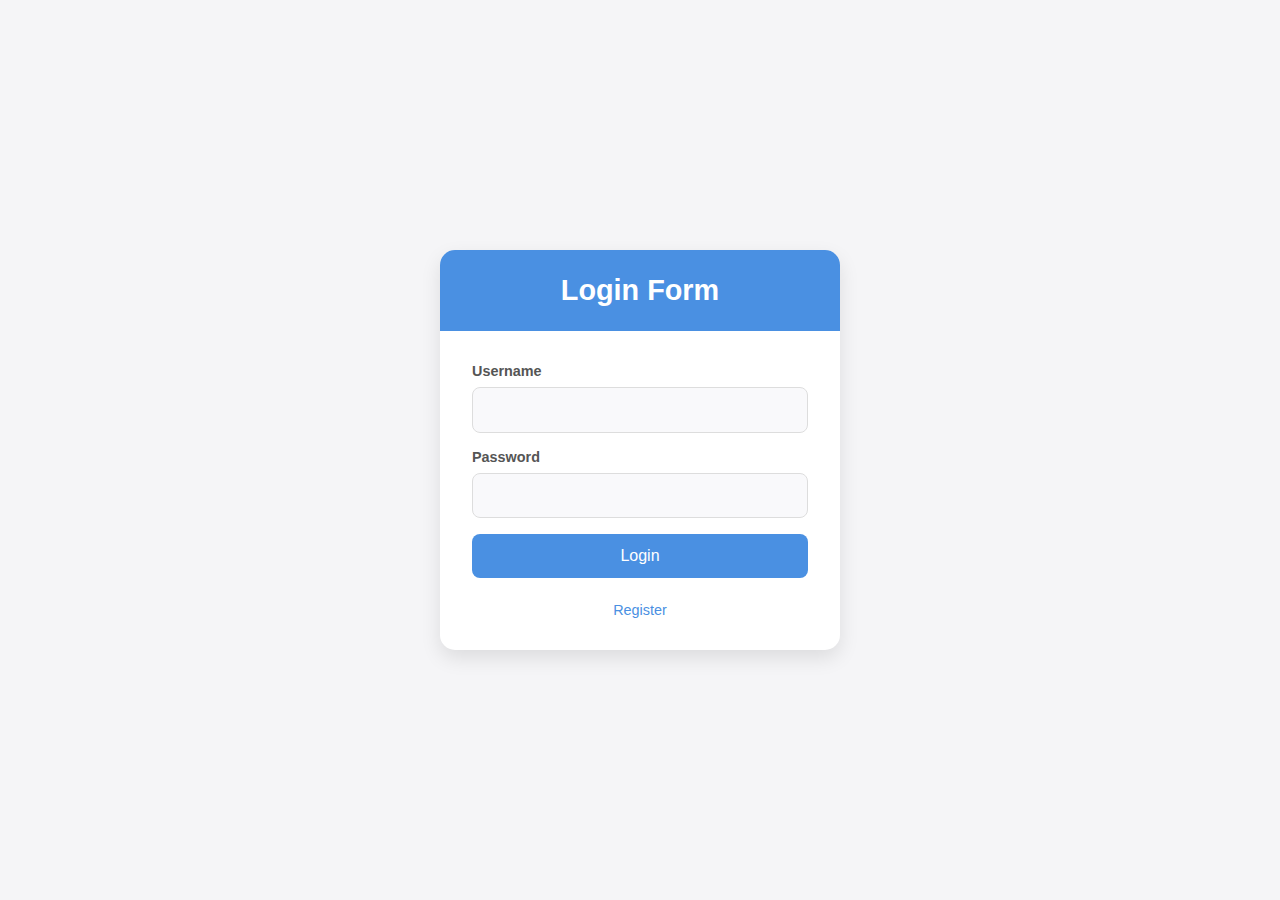
<file: templates/login.html>
<!DOCTYPE html>
<html lang="en">
<head>
    <meta charset="UTF-8">
    <meta name="viewport" content="width=device-width, initial-scale=1.0">
    <title>Login Form</title>
    <link href="https://cdn.jsdelivr.net/npm/bootstrap@5.3.1/dist/css/bootstrap.min.css" rel="stylesheet" integrity="sha384-4bw+/aepP/YC94hEpVNVgiZdgIC5+VKNBQNGCHeKRQN+PtmoHDEXuppvnDJzQIu9" crossorigin="anonymous">
    <style>
        /* General Reset */
        * {
            box-sizing: border-box;
            margin: 0;
            padding: 0;
        }

        body {
            font-family: Arial, sans-serif;
            display: flex;
            align-items: center;
            justify-content: center;
            min-height: 100vh;
            background: #f5f5f7;
            color: #333;
        }

        /* Card Style */
        .card {
            width: 90%;
            max-width: 400px;
            background-color: #ffffff;
            border-radius: 15px;
            box-shadow: 0px 8px 20px rgba(0, 0, 0, 0.1);
            overflow: hidden;
            transition: all 0.3s ease;
        }

        .card-header {
            background-color: #4a90e2;
            color: #fff;
            padding: 1.5rem;
            text-align: center;
        }

        .card-title {
            font-size: 1.8rem;
            font-weight: bold;
        }

        .card-body {
            padding: 2rem;
        }

        /* Form Controls */
        .form-label {
            display: block;
            font-size: 0.9rem;
            color: #555;
            margin-bottom: 0.5rem;
            font-weight: bold;
        }

        .form-control {
            width: 100%;
            padding: 0.8rem;
            margin-bottom: 1rem;
            border-radius: 8px;
            border: 1px solid #ddd;
            background-color: #f9f9fb;
            font-size: 1rem;
            transition: border-color 0.3s;
        }

        .form-control:focus {
            border-color: #4a90e2;
            outline: none;
        }

        /* Button Style */
        .btn {
            background-color: #4a90e2;
            color: #fff;
            border: none;
            border-radius: 8px;
            padding: 0.8rem;
            font-size: 1rem;
            cursor: pointer;
            transition: background-color 0.3s;
            width: 100%;
        }

        .btn:hover {
            background-color: #357ab7;
        }

        /* Link Style */
        .register-link {
            display: block;
            text-align: center;
            margin-top: 1.5rem;
            color: #4a90e2;
            font-size: 0.9rem;
            text-decoration: none;
        }

        .register-link:hover {
            text-decoration: underline;
        }

        /* Responsive Design */
        @media (max-width: 600px) {
            .card-body {
                padding: 1.5rem;
            }

            .form-label,
            .form-control,
            .btn {
                font-size: 0.9rem;
            }
        }
    </style>
</head>
<body>
    <!-- Login Form Section -->
    <div class="card">
        <div class="card-header">
            <h2 class="card-title">Login Form</h2>
        </div>
        <div class="card-body">
            <form action="" method="post">
                <div class="mb-4">
                    <label for="username" class="form-label">Username</label>
                    <input type="text" id="username" name="username" class="form-control" required>
                </div>

                <div class="mb-4">
                    <label for="password" class="form-label">Password</label>
                    <input type="password" id="password" name="password" class="form-control" required>
                </div>

                <div class="d-grid">
                    <button type="submit" class="btn btn-dark">Login</button>
                </div>
            </form>
            <a href="{{ url_for('register') }}" class="register-link">Register</a>
        </div>
    </div>

    <script src="https://cdn.jsdelivr.net/npm/bootstrap@5.3.1/dist/js/bootstrap.bundle.min.js" integrity="sha384-ho+j7jyWK8fNQe+A12e3g3O+6jyY4arU6+MQ8gCCQ6sn5dzknUVqWLoZ7t8Ahk59" crossorigin="anonymous"></script>
</body>
</html>
</file>
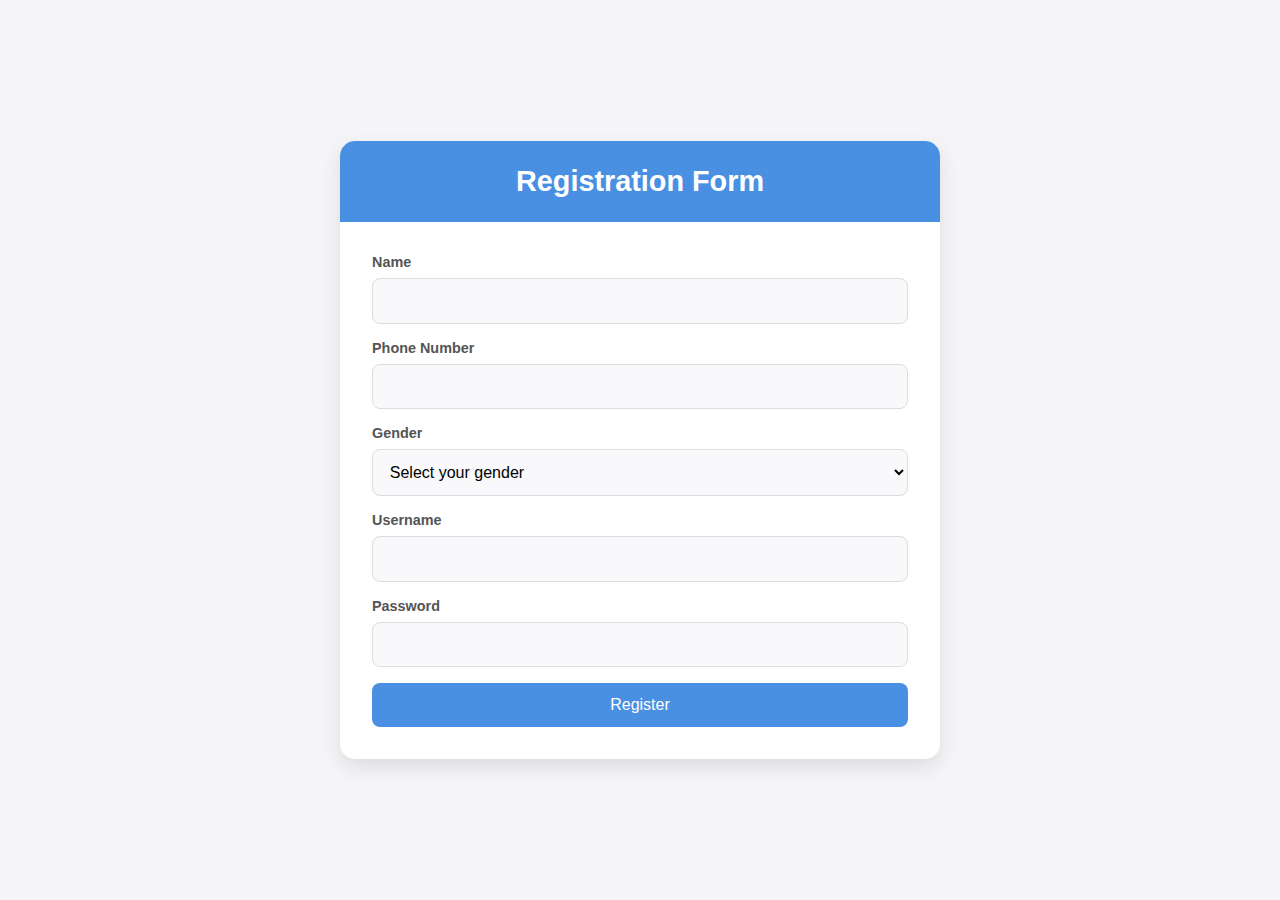
<file: templates/register.html>
<!DOCTYPE html>
<html lang="en">

<head>
    <meta charset="UTF-8">
    <meta name="viewport" content="width=device-width, initial-scale=1.0">
    <title>Registration Form</title>
    <title>Health Care Center Check</title>
    <link href="https://cdn.jsdelivr.net/npm/bootstrap@5.3.1/dist/css/bootstrap.min.css" rel="stylesheet" integrity="sha384-4bw+/aepP/YC94hEpVNVgiZdgIC5+VKNBQNGCHeKRQN+PtmoHDEXuppvnDJzQIu9" crossorigin="anonymous">
    <!-- <link rel="stylesheet" href="{{ url_for('static', filename='styles.css') }}"> -->
    <style>
        /* General Reset */
        * {
            box-sizing: border-box;
            margin: 0;
            padding: 0;
        }

        body {
            font-family: Arial, sans-serif;
            display: flex;
            align-items: center;
            justify-content: center;
            min-height: 100vh;
            background: #f5f5f7;
            color: #333;
        }

        /* Card Style */
        .card {
            width: 90%;
            max-width: 600px;
            background-color: #ffffff;
            border-radius: 15px;
            box-shadow: 0px 8px 20px rgba(0, 0, 0, 0.1);
            overflow: hidden;
            transition: all 0.3s ease;
        }

        .card-header {
            background-color: #4a90e2;
            color: #fff;
            padding: 1.5rem;
            text-align: center;
        }

        .card-title {
            font-size: 1.8rem;
            font-weight: bold;
        }

        .card-body {
            padding: 2rem;
        }

        /* Form Controls */
        .form-label {
            display: block;
            font-size: 0.9rem;
            color: #555;
            margin-bottom: 0.5rem;
            font-weight: bold;
        }

        .form-control,
        .form-select {
            width: 100%;
            padding: 0.8rem;
            margin-bottom: 1rem;
            border-radius: 8px;
            border: 1px solid #ddd;
            background-color: #f9f9fb;
            font-size: 1rem;
            transition: border-color 0.3s;
        }

        .form-control:focus,
        .form-select:focus {
            border-color: #4a90e2;
            outline: none;
        }

        /* Button Style */
        .btn {
            background-color: #4a90e2;
            color: #fff;
            border: none;
            border-radius: 8px;
            padding: 0.8rem;
            font-size: 1rem;
            cursor: pointer;
            transition: background-color 0.3s;
            width: 100%;
        }

        .btn:hover {
            background-color: #357ab7;
        }

        /* Navbar Styling */
        .navbar {
            background-color: #333;
            padding: 1rem;
            display: flex;
            align-items: center;
            justify-content: space-between;
            color: #fff;
        }

        .navbar-brand {
            font-size: 1.5rem;
            font-weight: bold;
            color: #fff;
            text-decoration: none;
        }

        .navbar a {
            color: #ddd;
            margin-left: 1rem;
            text-decoration: none;
            font-size: 0.9rem;
        }

        .navbar a:hover {
            color: #4a90e2;
        }

        /* Responsive Design */
        @media (max-width: 600px) {
            .card-body {
                padding: 1.5rem;
            }

            .form-label,
            .form-control,
            .btn {
                font-size: 0.9rem;
            }
        }
    </style>
</head>

<body>
   
    <!-- Registration Form Section -->
    <div class="card">
        <div class="card-header">
            <h2 class="card-title">Registration Form</h2>
        </div>
        <div class="card-body">
            <form action="" method="post">
                <div class="mb-4">
                    <label for="name" class="form-label">Name</label>
                    <input type="text" id="name" name="name" class="form-control" required minlength="2" maxlength="50"
                        pattern="[A-Za-z\s]+" title="Name should contain only letters and spaces.">
                </div>

                <div class="mb-4">
                    <label for="phno" class="form-label">Phone Number</label>
                    <input type="tel" id="phno" name="phno" class="form-control" required pattern="^\d{10}$"
                        title="Please enter a valid 10-digit phone number.">
                </div>

                <div class="mb-4">
                    <label for="gender" class="form-label">Gender</label>
                    <select id="gender" name="gender" class="form-select" required>
                        <option value="" disabled selected>Select your gender</option>
                        <option value="Male">Male</option>
                        <option value="Female">Female</option>
                        <option value="Other">Other</option>
                    </select>
                </div>

                <!-- <div class="mb-4">
                    <label for="dept" class="form-label">Department</label>
                    <select id="dept" name="dept" class="form-select" required>
                        <option value="" disabled selected>Select your department</option>
                        <option value="bca">BCA</option>
                        <option value="bsc_it">BSc IT</option>
                        <option value="bba">BBA</option>
                    </select>
                </div> -->

                <div class="mb-4">
                    <label for="username" class="form-label">Username</label>
                    <input type="text" id="username" name="username" class="form-control" required minlength="5"
                        maxlength="20" pattern="[A-Za-z0-9_]+" title="Username can contain letters, numbers, and underscores only.">
                </div>

                <div class="mb-4">
                    <label for="password" class="form-label">Password</label>
                    <input type="password" id="password" name="password" class="form-control" required minlength="8"
                        title="Password must be at least 8 characters long.">
                </div>

                <div class="d-grid">
                    <button type="submit" class="btn btn-dark">Register</button>
                </div>
            </form>
        </div>
    </div>

    <script src="https://cdn.jsdelivr.net/npm/bootstrap@5.3.1/dist/js/bootstrap.bundle.min.js"
        integrity="sha384-ho+j7jyWK8fNQe+A12e3g3O+6jyY4arU6+MQ8gCCQ6sn5dzknUVqWLoZ7t8Ahk59" crossorigin="anonymous">
    </script>
</body>

</html>
</file>
